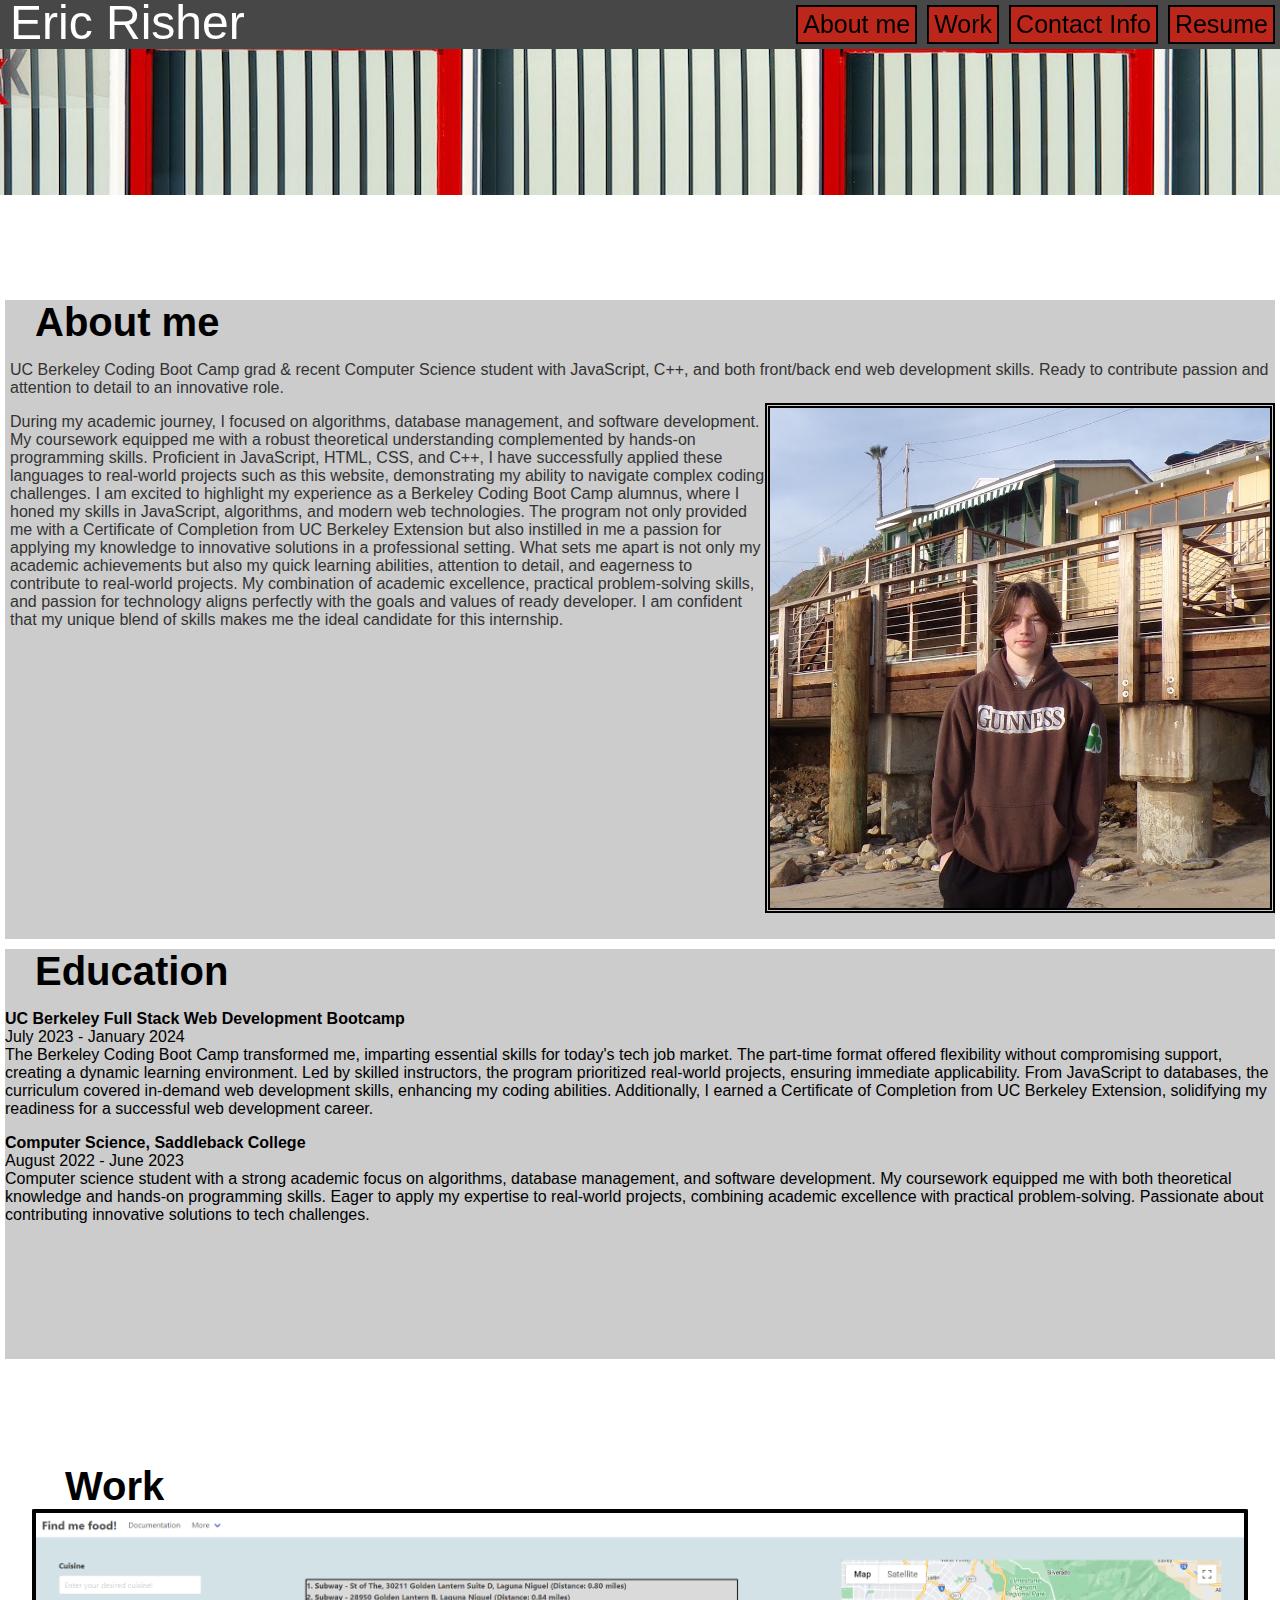
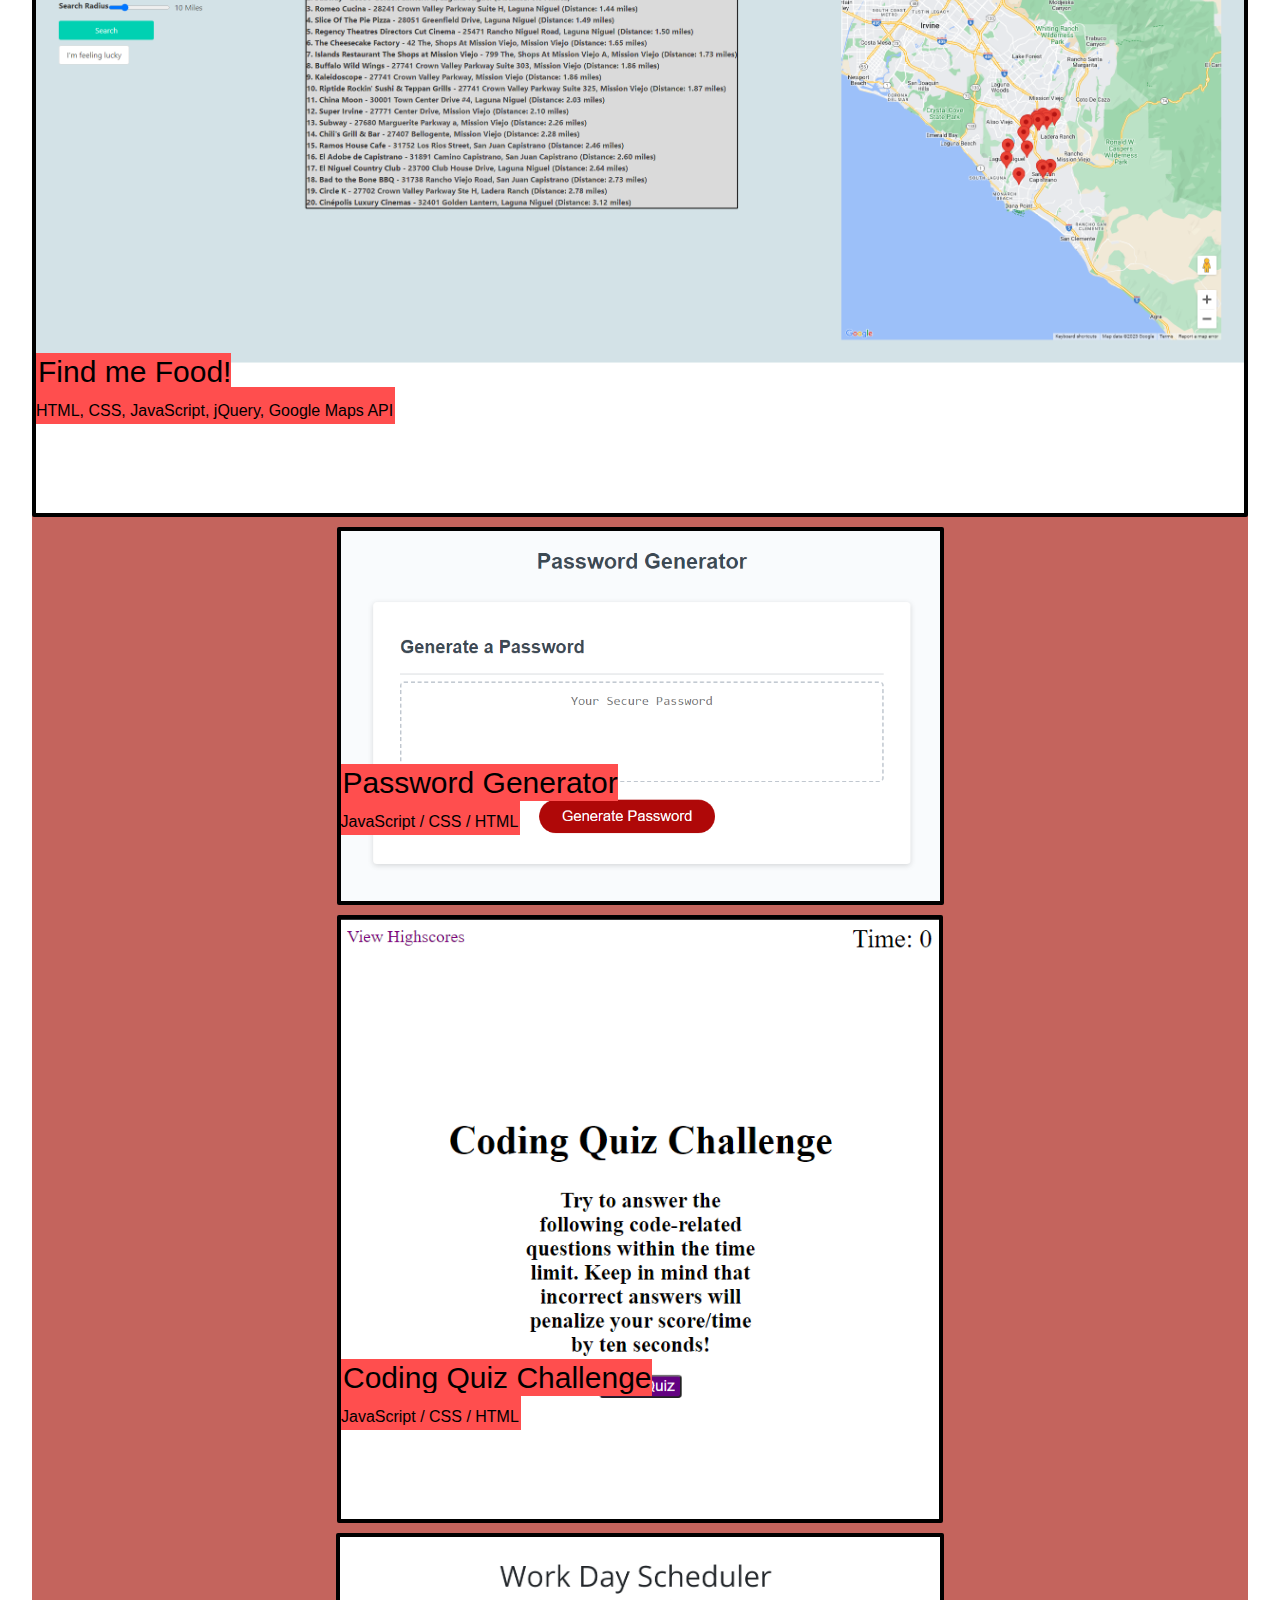
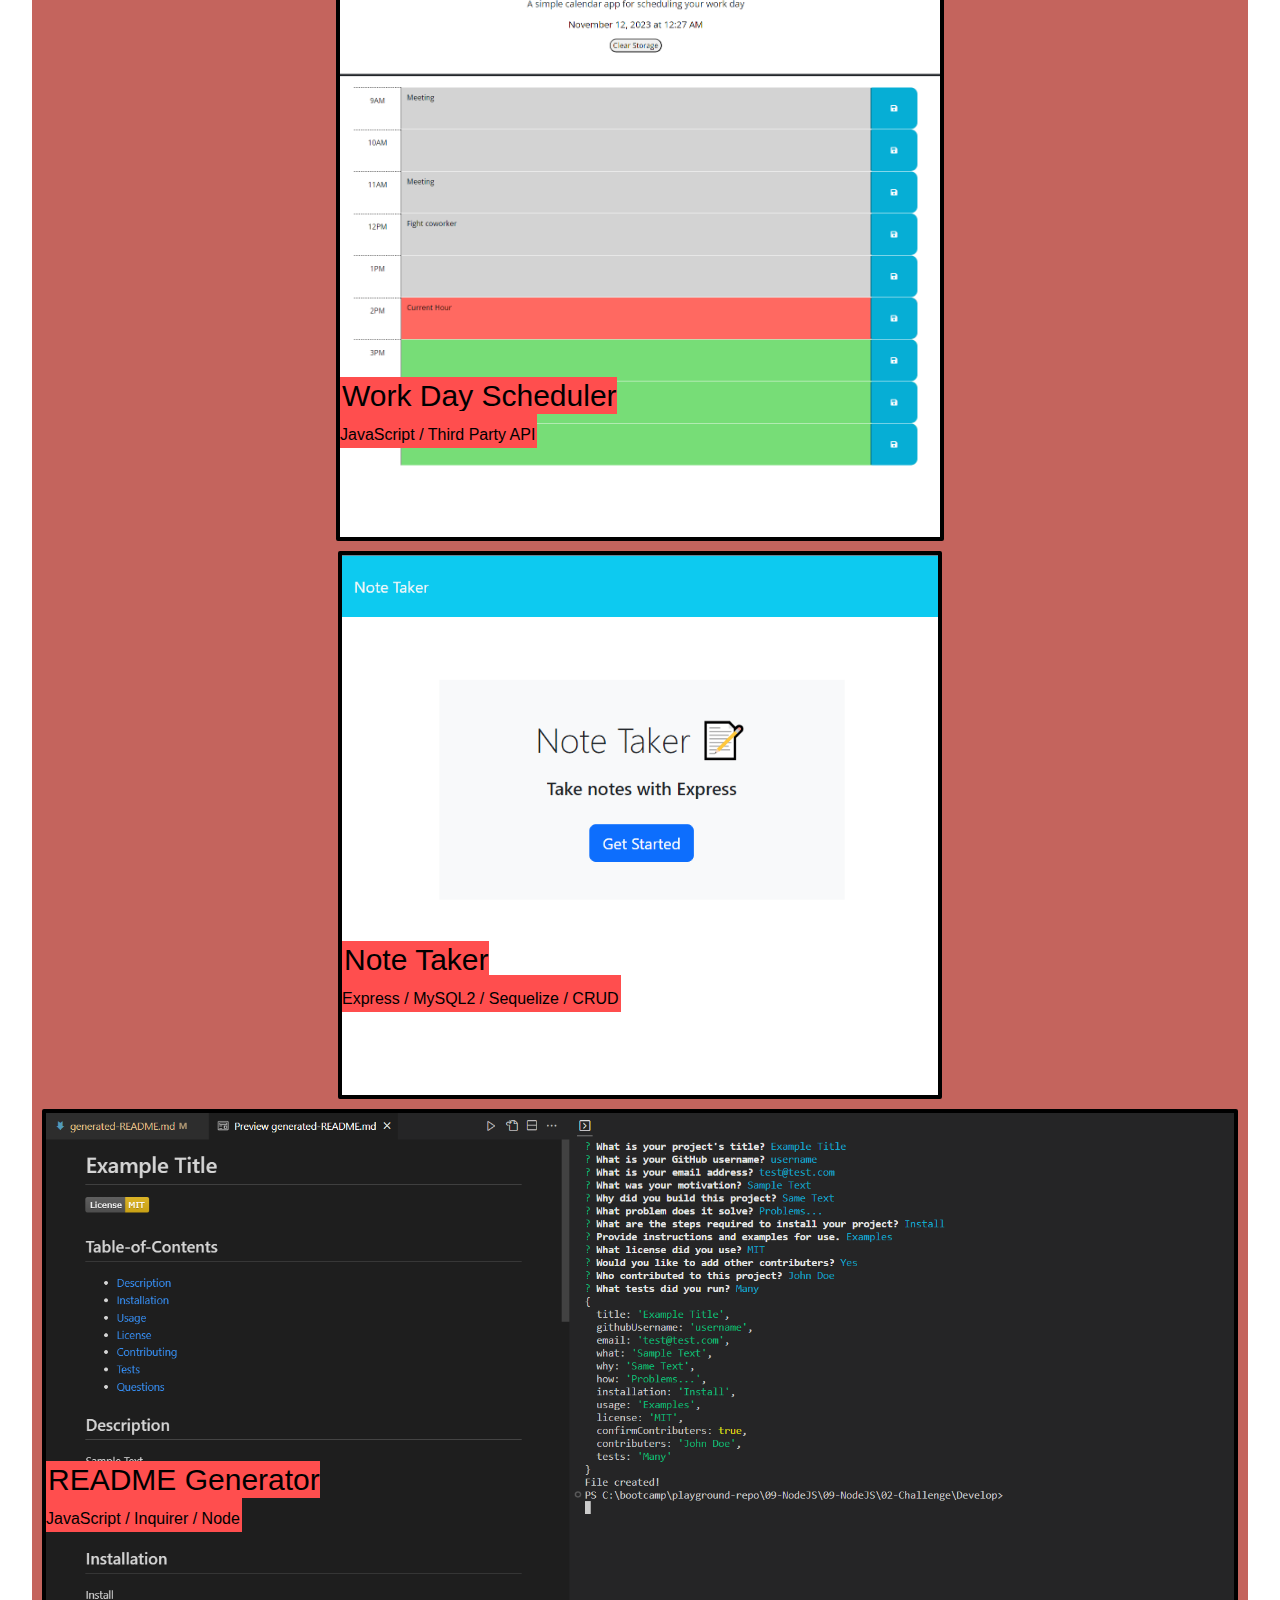
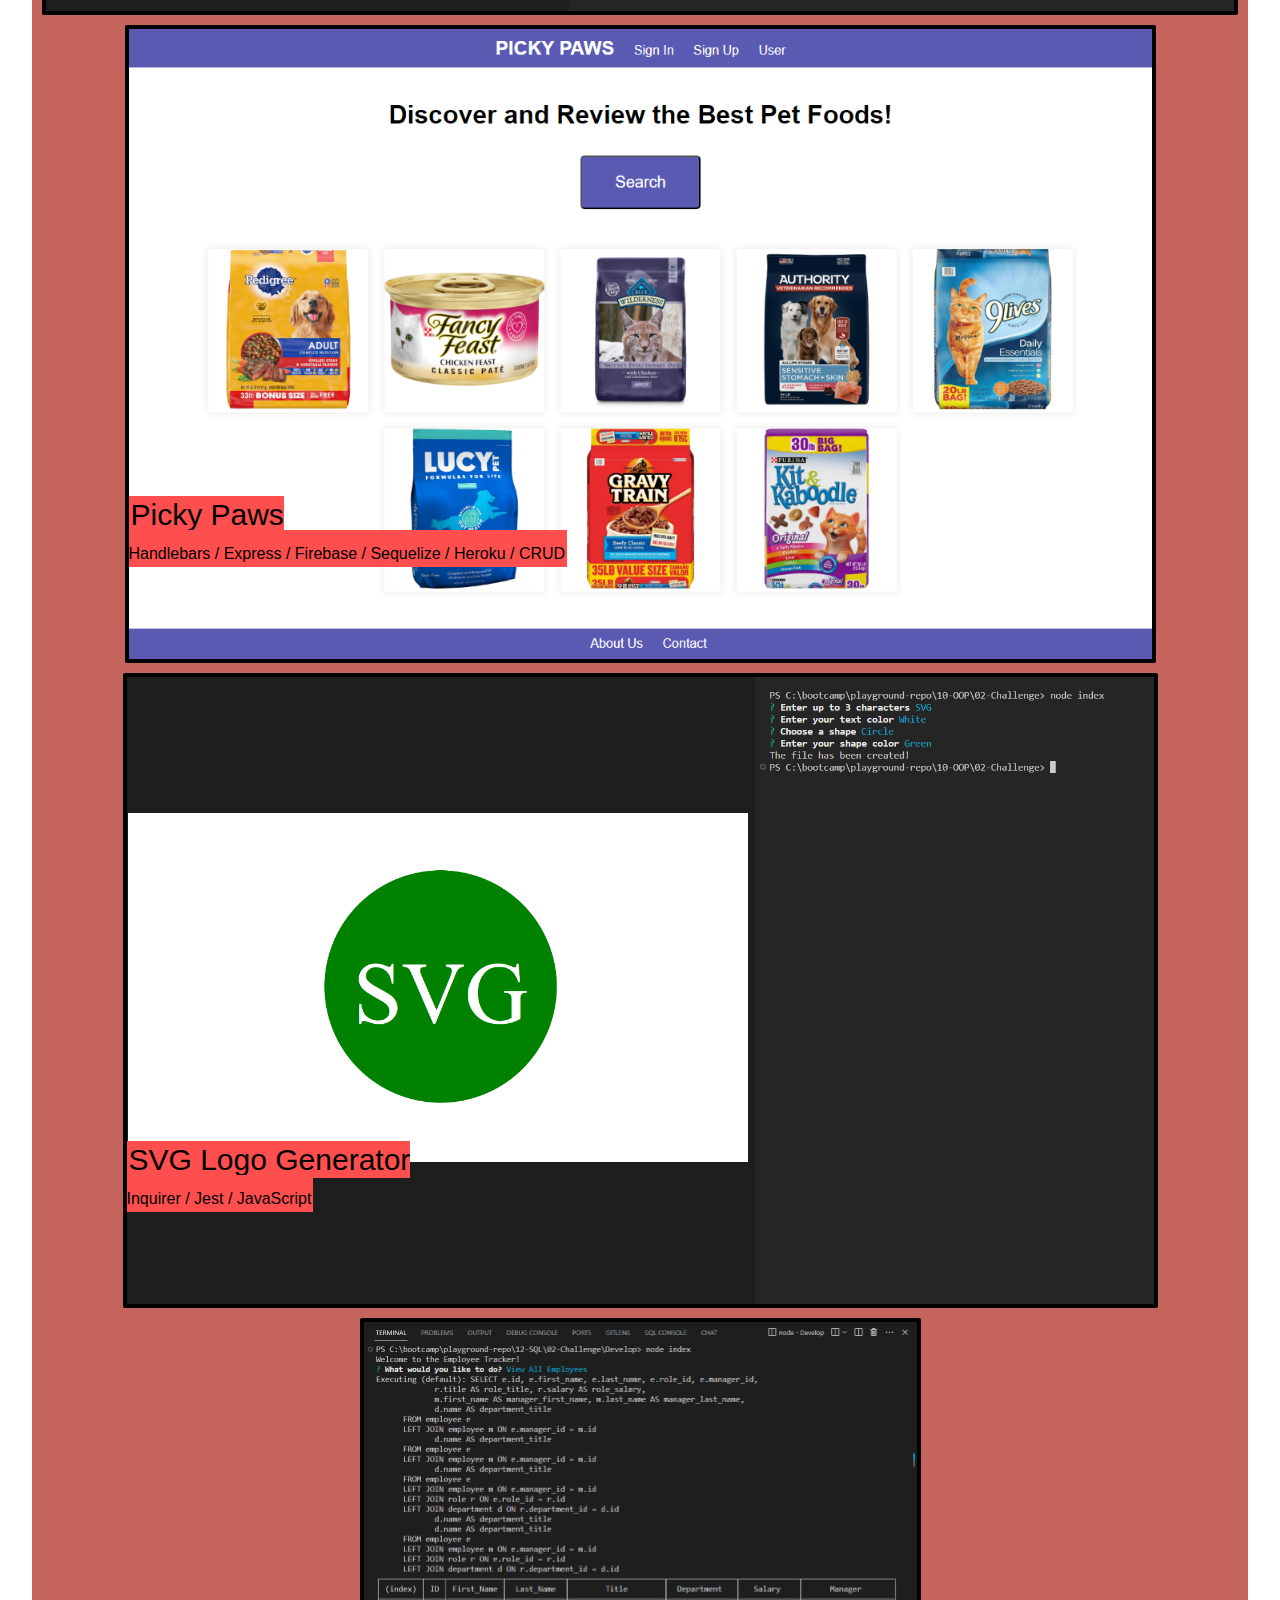
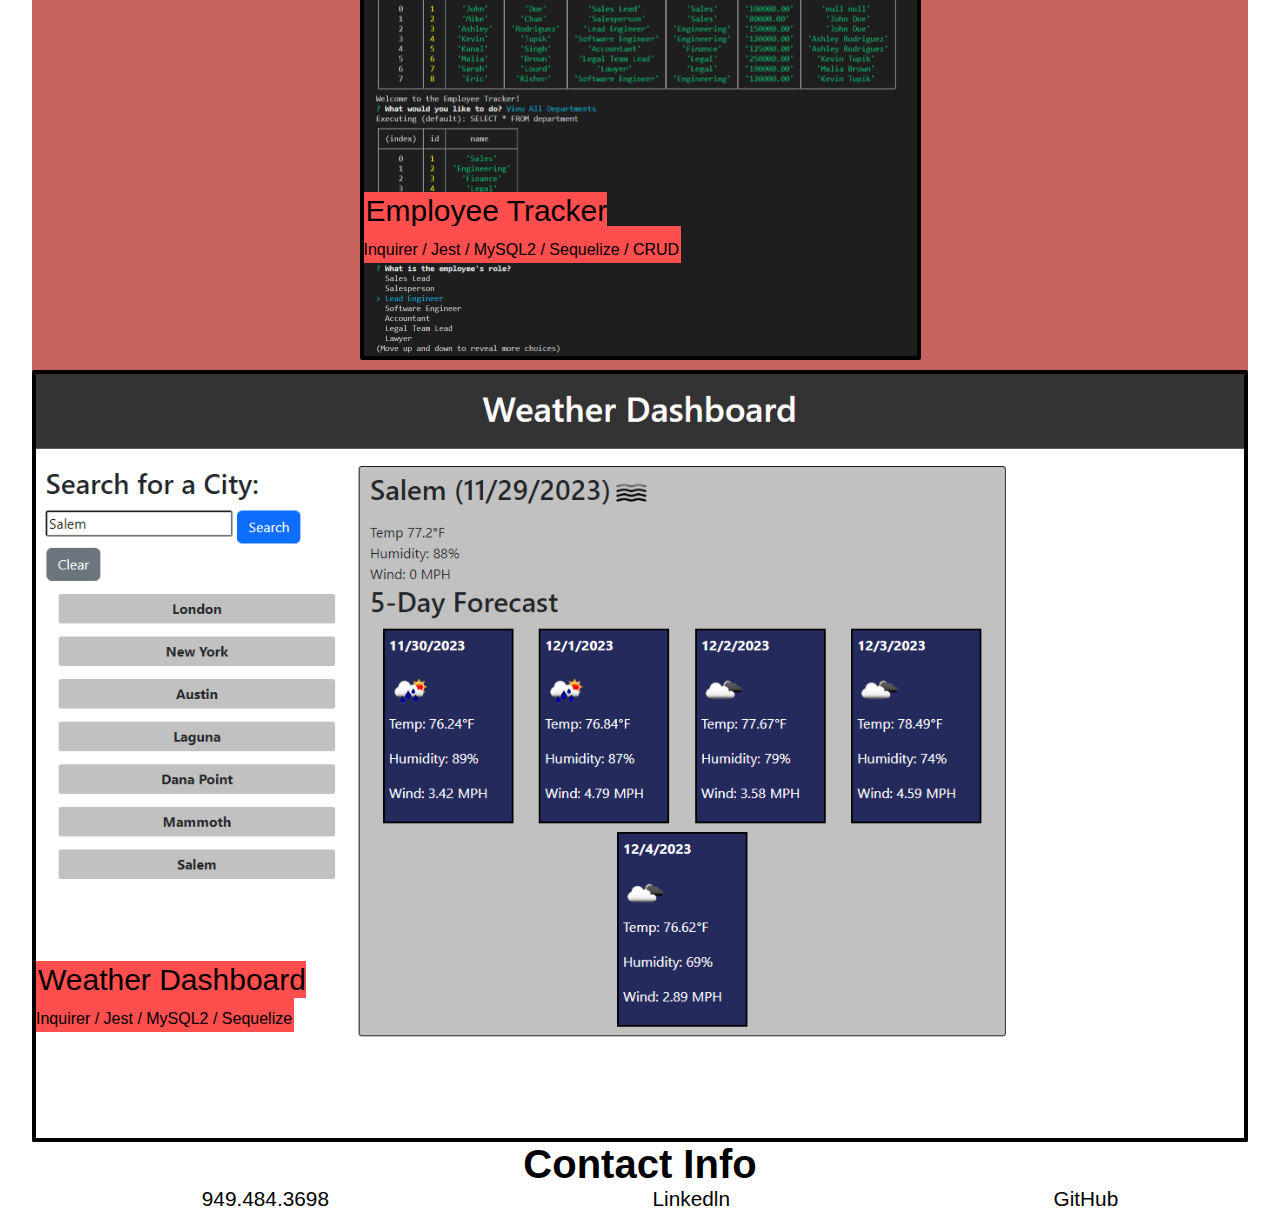
<file: index.html>
<!DOCTYPE html>
<html lang="en">

<head>
  <meta charset="UTF-8" />
  <meta http-equiv="X-UA-Compatible" content="IE=edge" />
  <meta name="viewport" content="width=device-width, initial-scale=1.0" />
  <link rel="stylesheet" type="text/css" href="styles.css" />
  <title>Personal Portfolio</title>
</head>

<body>
  <header>
    <nav id="navbar">
      <li>Eric Risher</li>
      <li><a href="#about-me">About me</a></li>
      <li><a href="#work">Work</a></li>
      <li><a href="#contact-info">Contact Info</a></li>
      <li>
        <a href="https://www.linkedin.com/in/eric-risher-b87a83247/">Resume</a>
      </li>
    </nav>
  </header>

  <main>
    <section>
      <article>
        <img id="windows" src="Assets/pexels-jan-van-der-wolf-17941956.jpg" alt="Windows" />

        <div id="about-education-div">
          <article id="about-div">
            <h2 id="about-me">About me</h2>
            <p id="text">
              UC Berkeley Coding Boot Camp grad & recent Computer Science
              student with JavaScript, C++, and both front/back end web
              development skills. Ready to contribute passion and attention to
              detail to an innovative role.
            </p>
            <p id="text">
              During my academic journey, I focused on algorithms, database
              management, and software development. My coursework equipped me
              with a robust theoretical understanding complemented by hands-on
              programming skills. Proficient in JavaScript, HTML, CSS, and C++,
              I have successfully applied these languages to real-world projects
              such as this website, demonstrating my ability to navigate complex
              coding challenges. I am excited to highlight my experience as a
              Berkeley Coding Boot Camp alumnus, where I honed my skills in
              JavaScript, algorithms, and modern web technologies. The program
              not only provided me with a Certificate of Completion from UC
              Berkeley Extension but also instilled in me a passion for applying
              my knowledge to innovative solutions in a professional setting.
              What sets me apart is not only my academic achievements but also
              my quick learning abilities, attention to detail, and eagerness to
              contribute to real-world projects. My combination of academic
              excellence, practical problem-solving skills, and passion for
              technology aligns perfectly with the goals and values of ready
              developer. I am confident that my unique blend of skills makes me
              the ideal candidate for this internship.
              <img id="me" src="./Assets/user-id.jpeg" alt="picture of me" />
            </p>
          </article>

          <article id="education-div">
            <h2>Education</h2>
            <div class="education-div"></div>
          </article>
        </div>
        <h2 id="work">Work</h2>
        <div class="work-div">
        </div>

        <h2 id="contact-info">Contact Info</h2>
        <ul class="contactInfo">
          <li><a href="#">949.484.3698</a></li>
          <li>
            <a href="https://www.linkedin.com/in/eric-risher-b87a83247/">Linkedln</a>
          </li>
          <li><a href="https://github.com/EricRisher">GitHub</a></li>
        </ul>
      </article>
    </section>
  </main>
  <script src="index.js"></script>
</body>

</html>
</file>
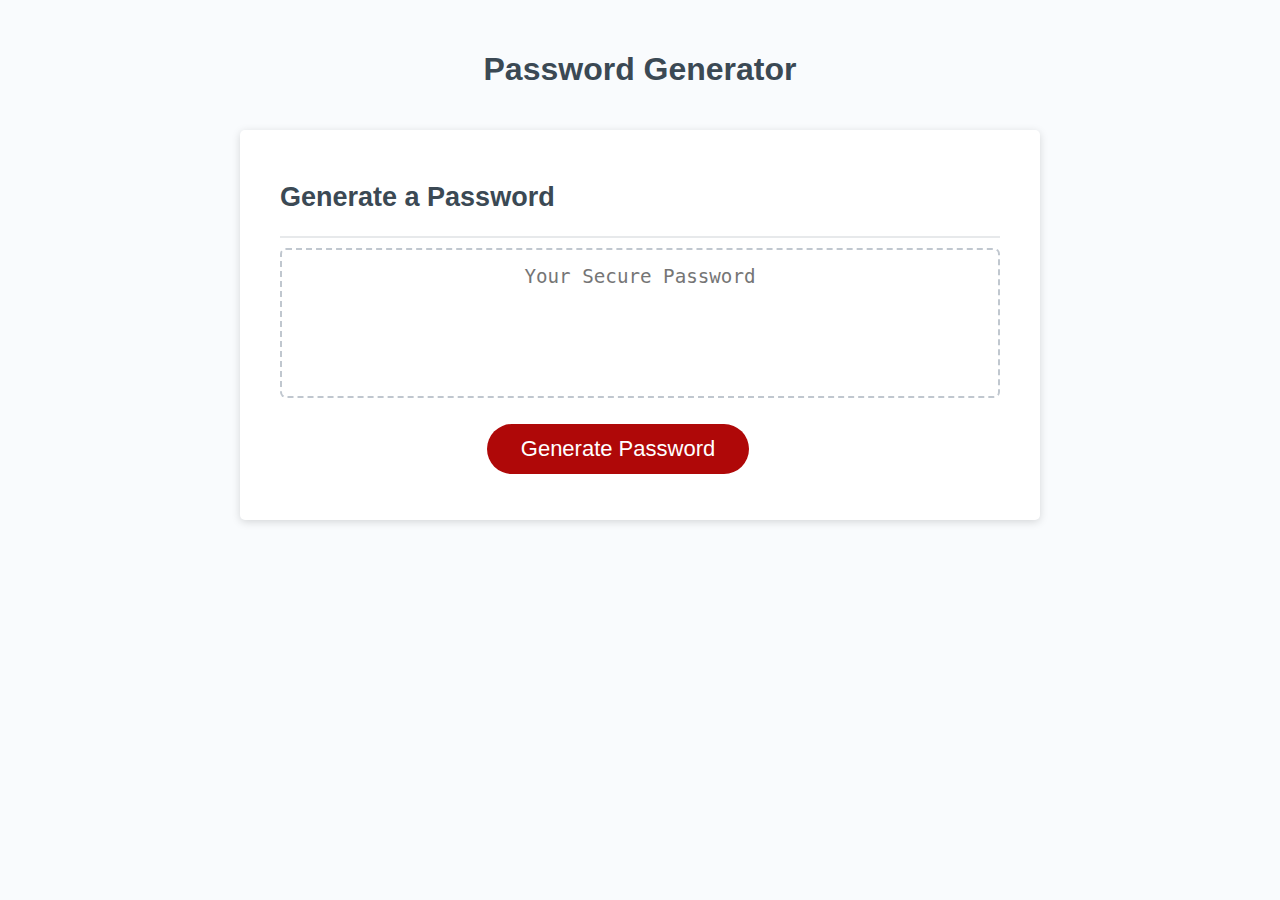
<file: Develop/index.html>
<!DOCTYPE html>
<html lang="en">
  <head>
    <meta charset="UTF-8" />
    <meta name="viewport" content="width=device-width, initial-scale=1.0" />
    <meta http-equiv="X-UA-Compatible" content="ie=edge" />
    <title>Password Generator</title>
    <link rel="stylesheet" href="Assets/css/style.css" />
  </head>
  <body>
    <div class="wrapper">
      <header>
        <h1>Password Generator</h1>
      </header>
      <div class="card">
        <div class="card-header">
          <h2>Generate a Password</h2>
        </div>
        <div class="card-body">
          <textarea
            id="passwordDisplay"
            placeholder="Your Secure Password"
            aria-label="Generated Password"
          ></textarea>
        </div>

        <div id="passwordGeneratorForm" class="options">
            <button type="submit" id="btn">Generate Password</button>

        </div>
        </div>
      </div>
    </div>
    <script src="Assets/js/script.js"></script>
  </body>
</html>
</file>
<file: styles.css>
body {
  margin: 0;
  padding: 0;
  font-family: "Trebuchet MS", "Lucida Sans Unicode", "Lucida Grande",
    "Lucida Sans", Arial, sans-serif;
}

#navbar {
  color: black;
  font-size: 25px;
  display: flex;
  justify-content: space-around;
  position: fixed;
  background-color: rgb(71, 71, 71);
  width: 100%;
  top: 0;
  z-index: 1000;
}

#navbar li {
  border: 2px solid black;
  background-color: #bd261b;
  text-decoration: none;
  text-align: center;
  padding: 5px;
  margin: 5px;
  display: flex;
  align-items: center;
  height: 25px;
}

#navbar li:first-child {
  order: -1;
  margin-right: auto;
  border: 0;
  background-color: rgb(71, 71, 71);
  color: white;
  font-size: 3rem;
}

#navbar li:hover {
  background-color: rgb(151, 151, 151);
}

#navbar li a {
  text-decoration: none;
  color: black;
}

#windows {
  width: 100%;
  height: 100%;
  padding: 0;
  display: block;
  margin: 0;
  padding-bottom: 100px;
}

#about-education-div{
  display: flex;
  flex-wrap: wrap;
  margin-bottom: 100px;
}

#about-div {
  width: 1150px;
  max-height: 1000px;
  background-color: #cccccc;
  height: auto;
  flex: 1;
  margin: 5px;

}

#about-div p {
  color: #333333;
  display: flex;
  padding-left: 5px;
}

#education-div{
  min-width: 1150px;
  background-color: #cccccc;
  height: 410px;
  margin-bottom: 150px;
  flex: 1;
  margin: 5px;

}

#me {
  max-width: 800px;
  height: 50%;
  position: relative;
  border: 5px double black;
  display: internal;
  bottom: 10px;
}

#work {
  padding-left: 35px;
}

.work-item{
  width: 600px;
  height: 600px;

}

.work-div {
  width: 95%;
  display: flex;
  flex-wrap: wrap;
  background-color: #c4645d;
  justify-content: space-around;
  align-items: center;
  height: fit-content;
  gap: 10px;
  margin: auto;
}

.work-div p {
  font-size: 30px;
}

.work-div div {
  justify-content: space-between;
  position: relative;
  display: block;
  align-items: center;
}

#cat {
  border: 4px black solid;
  border-radius: 2px;
  display: block;
  position: relative;
}

.cat p {
  margin: 0;
  width: fit-content;
}

.cat {
  height: 500px;
  width: 500px;
  background-image: url(Assets/500.jpg);
  background-size: cover;
  background-repeat: no-repeat;
  position: relative;
}

.work-div div {
  border: 4px black solid;
  border-radius: 2px;
  background-color: white;
}

.work-div p {
  text-align: start;
  display: inline-block;
  bottom: 10%;
  position: absolute;
  left: 0;
}

.work-div a {
  color: black;
  text-decoration: none;
  background-color: rgb(255, 78, 78);
  padding: 2px;
}

.find-me-food {
  width: 1609px;
  height: 600px;
  background-size: cover;
  background-repeat: no-repeat;
  position: relative;
}

.password-generator {
  width: 599px;
  height: 370px;
  background-size: contain;
  background-repeat: no-repeat;
  position: relative;
}

.coding-quiz-challenge {
  width: 598px;
  height: 600px;
  background-size: contain;
  background-repeat: no-repeat;
  position: relative;
}

.work-day-scheduler {
  width: 600px;
  height: 600px;
  background-size: contain;
  background-repeat: no-repeat;
  position: relative;
}

.picky-paws {
  width: 1023px;
  height: 630px;
  background-size: contain;
  background-repeat: no-repeat;
  position: relative;
}

.readme-generator {
  max-width: 1188px;
  width: 100%;
  height: 498px;
  background-size: contain;
  background-repeat: no-repeat;
  position: relative;
}

.svg-logo {
  width: 1027px;
  height: 627px;
  background-size: contain;
  background-repeat: no-repeat;
  position: relative;
}

.note-taker {
  width: 596px;
  height: 540px;
}


.employee-tracker {
  width: 553px;
  height: 634px;
  background-size: contain;
  background-repeat: no-repeat;
  position: relative;
}

.weather-dashboard {
  width: 1389px;
  height: 764px;
  background-size: contain;
  background-repeat: no-repeat;
  position: relative;
}

.work-div div:hover {
  opacity: 85%;
}

#about-me #text {
  margin-left: 100px;
  font-size: 110%;
  max-width: 750px;
  max-height: 00px;
  margin-bottom: 50px;
}

h2 {
  font-size: 250%;
  text-align: start;
  margin-left: 30px;
  margin-bottom: 0;
  margin-top: 0;
}

#contact-info {
  text-align: center;
  margin: auto;
}

.contactInfo {
  margin-top: 25px;
  margin: 0;
  text-align: center;
  display: flex;
  justify-content: space-around;
  font-size: 130%;
  color: black;
  list-style-type: none;
}

.contactInfo a {
  text-decoration: none;
  color: black;
  display: block;
}

ul li a:hover {
  background-color: rgba(45, 45, 45, 0.3);
}

/* MEDIA QUERY FOR SMALLER DESKTOP SCREENS AND SMALLER */
@media screen and (max-width: 1440px) {
  #about-div {
    max-width: 100%;
  }

  #about-me #text {
    margin-left: 5%;
    max-width: none;
    max-height: none;
  }

  #me {
    max-width: 500px;
  
  }
}
/* MEDIA QUERY FOR TABLETS AND SMALLER */
@media screen and (max-width: 768px) {
  section {
    padding: 30px 15px;
  }
}

/* MEDIA QUERY FOR MOBILE PHONES AND SMALLER */
@media screen and (max-width: 600px) {
  #navbar {
    flex-direction: column;
  }

  #about-me #text {
    margin-left: 5%;
    max-width: none;
    max-height: none;
  }
}
</file>
<file: Develop/Assets/css/style.css>
*,
*::before,
*::after {
  box-sizing: border-box;
}

html,
body,
.wrapper {
  height: 100%;
  margin: 0;
  padding: 0;
}

body {
  font-family: sans-serif;
  background-color: #f9fbfd;
}

.wrapper {
  padding-top: 30px;
  padding-left: 20px;
  padding-right: 20px;
}

header {
  text-align: center;
  padding: 20px;
  padding-top: 0px;
  color: hsl(206, 17%, 28%);
}

.card {
  background-color: hsl(0, 0%, 100%);
  border-radius: 5px;
  border-width: 1px;
  box-shadow: rgba(0, 0, 0, 0.15) 0px 2px 8px 0px;
  color: hsl(206, 17%, 28%);
  font-size: 18px;
  margin: 0 auto;
  max-width: 800px;
  padding: 30px 40px;
}

.card-header::after {
  content: " ";
  display: block;
  width: 100%;
  background: #e7e9eb;
  height: 2px;
}

.card-body {
  min-height: 100px;
}

.card-footer {
  text-align: center;
}

.card-footer::before {
  content: " ";
  display: block;
  width: 100%;
  background: #e7e9eb;
  height: 2px;
}

.card-footer::after {
  content: " ";
  display: block;
  clear: both;
}

#btn {
  border: none;
  background-color: hsl(360, 91%, 36%);
  border-radius: 25px;
  box-shadow: rgba(0, 0, 0, 0.1) 0px 1px 6px 0px rgba(0, 0, 0, 0.2) 0px 1px 1px
    0px;
  color: hsl(0, 0%, 100%);
  display: inline-block;
  font-size: 22px;
  line-height: 22px;
  margin: 16px 16px 16px 20px;
  padding: 14px 34px;
  text-align: center;
  cursor: pointer;
}

.float-right {
  float: right;
}

#passwordDisplay {
  -webkit-appearance: none;
  -moz-appearance: none;
  appearance: none;
  border: none;
  display: block;
  width: 100%;
  padding-top: 15px;
  padding-left: 15px;
  padding-right: 15px;
  padding-bottom: 85px;
  font-size: 1.2rem;
  text-align: center;
  margin-top: 10px;
  margin-bottom: 10px;
  border: 2px dashed #c0c7cf;
  border-radius: 6px;
  resize: none;
  overflow: hidden;
}

.options {
  display: grid;
  grid-template-columns: auto auto;
  row-gap: 1rem;
  column-gap: 3rem;
  justify-content: center;
  align-items: center;
}

.number-input{ 
  width: 2rem;
}

#characterAmountNumber {
  width: auto;
}

@media (max-width: 690px) {
  .btn {
    font-size: 1rem;
    margin: 16px 0px 0px 0px;
    padding: 10px 15px;
  }

  #password {
    font-size: 1rem;
  }
}

@media (max-width: 500px) {
  .btn {
    font-size: 0.8rem;
  }
}
</file>
